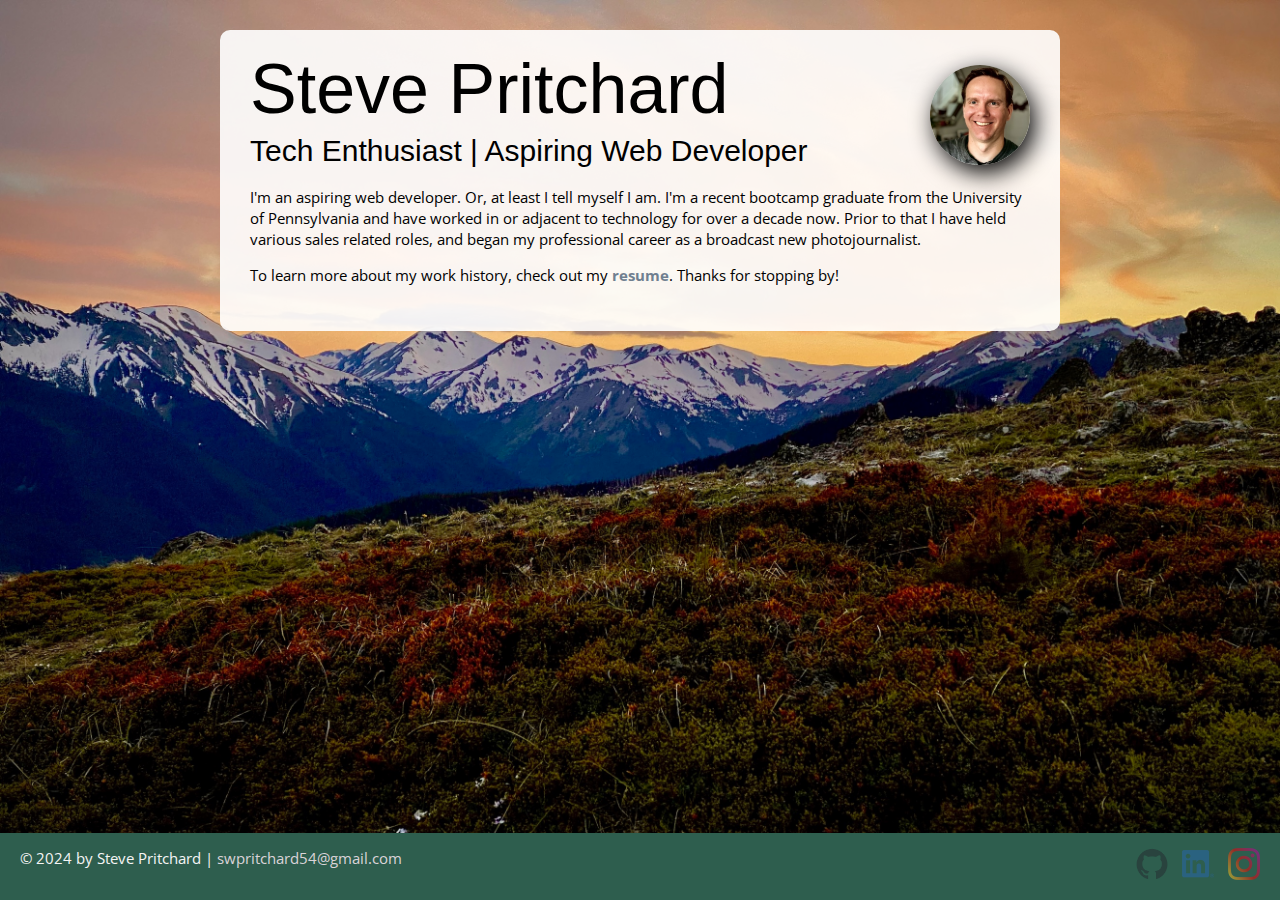
<file: index.html>
<!DOCTYPE html>
<html lang="en">
  <head>
    <meta charset="UTF-8" />
    <meta name="viewport" content="width=device-width, initial-scale=1" />
    <link rel="preconnect" href="https://fonts.googleapis.com" />
    <link rel="preconnect" href="https://fonts.gstatic.com" crossorigin />
    <link
      href="https://fonts.googleapis.com/css2?family=Caveat:wght@400..700&family=Open+Sans:ital,wght@0,300..800;1,300..800&display=swap"
      rel="stylesheet"
    />
    <link rel="stylesheet" href="css/style.css" />
    <title>Steve Pritchard | Tech Enthusiast | Aspiring Web Developer</title>
  </head>
  <body class="home">
    <!-- //  INTRO  // -->
    <div class="content-wrapper">
      <div class="content-bg">
        <header>
          <!-- Start content edits below this line. -->
          <span class="headContainer">
            <span class="profileHeader">
              <h1>Steve Pritchard</h1>
              <h2>Tech Enthusiast | Aspiring Web Developer</h2>
            </span>
            <span class="profileImg">
              <img src="images/IMG_6552.jpeg" />
            </span>
          </span>
        </header>
        
        <!-- //  ABOUT ME  // -->
        <main>
          <!-- Start content edits below this line. -->

          <!-- <section class="aboutText"> -->
          <p>
            I'm an aspiring web developer. Or, at least I tell myself I am. I'm
            a recent bootcamp graduate from the University of Pennsylvania and
            have worked in or adjacent to technology for over a decade now.
            Prior to that I have held various sales related roles, and began my
            professional career as a broadcast new photojournalist.
          </p>
          <p>
            To learn more about my work history, check out my
            <a class="body-link" href="resume.html"> resume</a>. Thanks for
            stopping by!
          </p>
          <!-- </section> -->

          <!-- End content edits here. -->
        </main>
      </div>
    </div>
    <!-- //  FOOTER INFO, SOCIAL MEDIA  // -->
    <footer class="footer">
      <!-- Start content edits below this line. -->
      <p>
        © 2024 by Steve Pritchard |
        <a href="mailto:swpritchard54@gmail.com">swpritchard54@gmail.com</a>
      </p>

      <!-- Add or remove any networks. -->
      <ul class="socials">
        <li>
          <a href="https://github.com/spritchard54" target="_blank"
            ><img src="images/github-mark.png" alt="Github"
          /></a>
        </li>
        <li>
          <a href="https://www.linkedin.com" target="_blank"
            ><img src="images/icon-logo-linkedin.png" alt="linkedin icon"
          /></a>
        </li>
        <li>
          <a href="https://www.instagram.com/steve_p.54/" target="_blank"
            ><img src="images/icon-logo-instagram.png" alt="instagram icon"
          /></a>
        </li>
      </ul>
      <!-- End content edits here. -->
    </footer>
  </body>
</html>
</file>
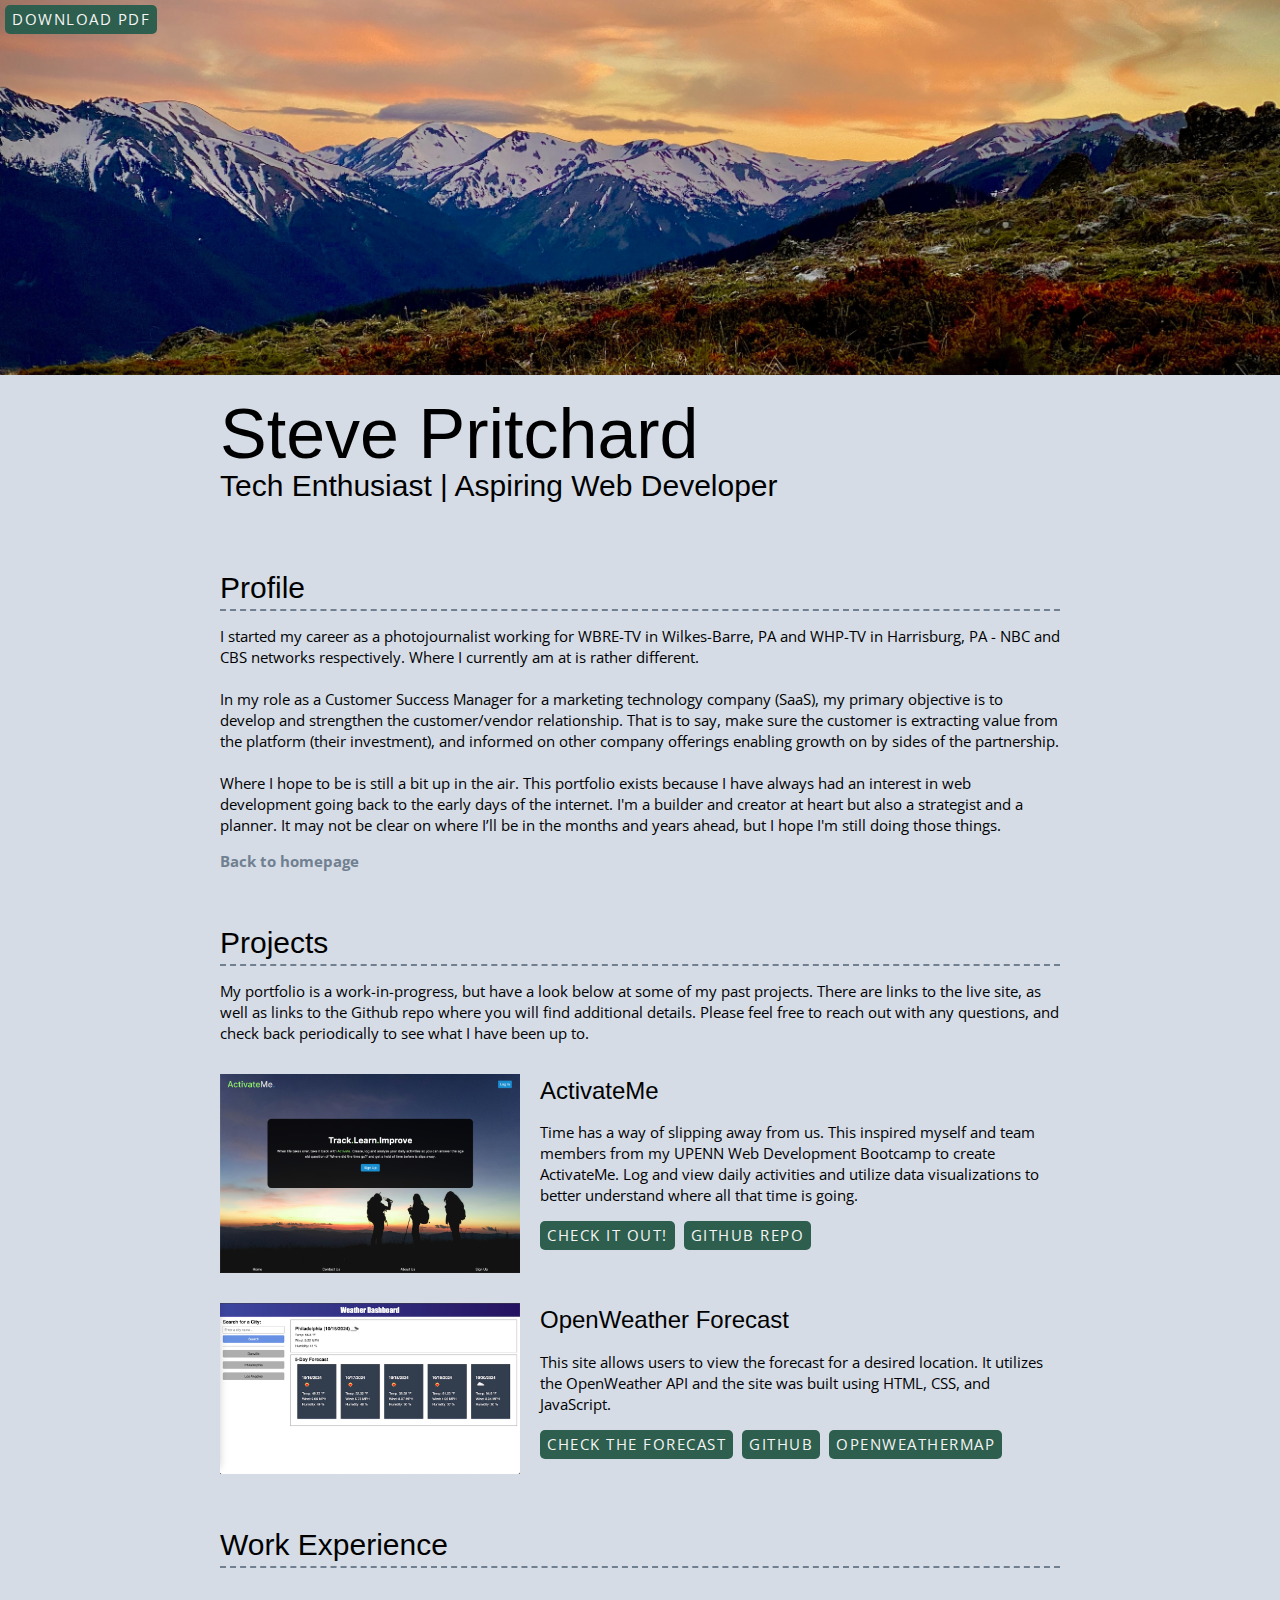
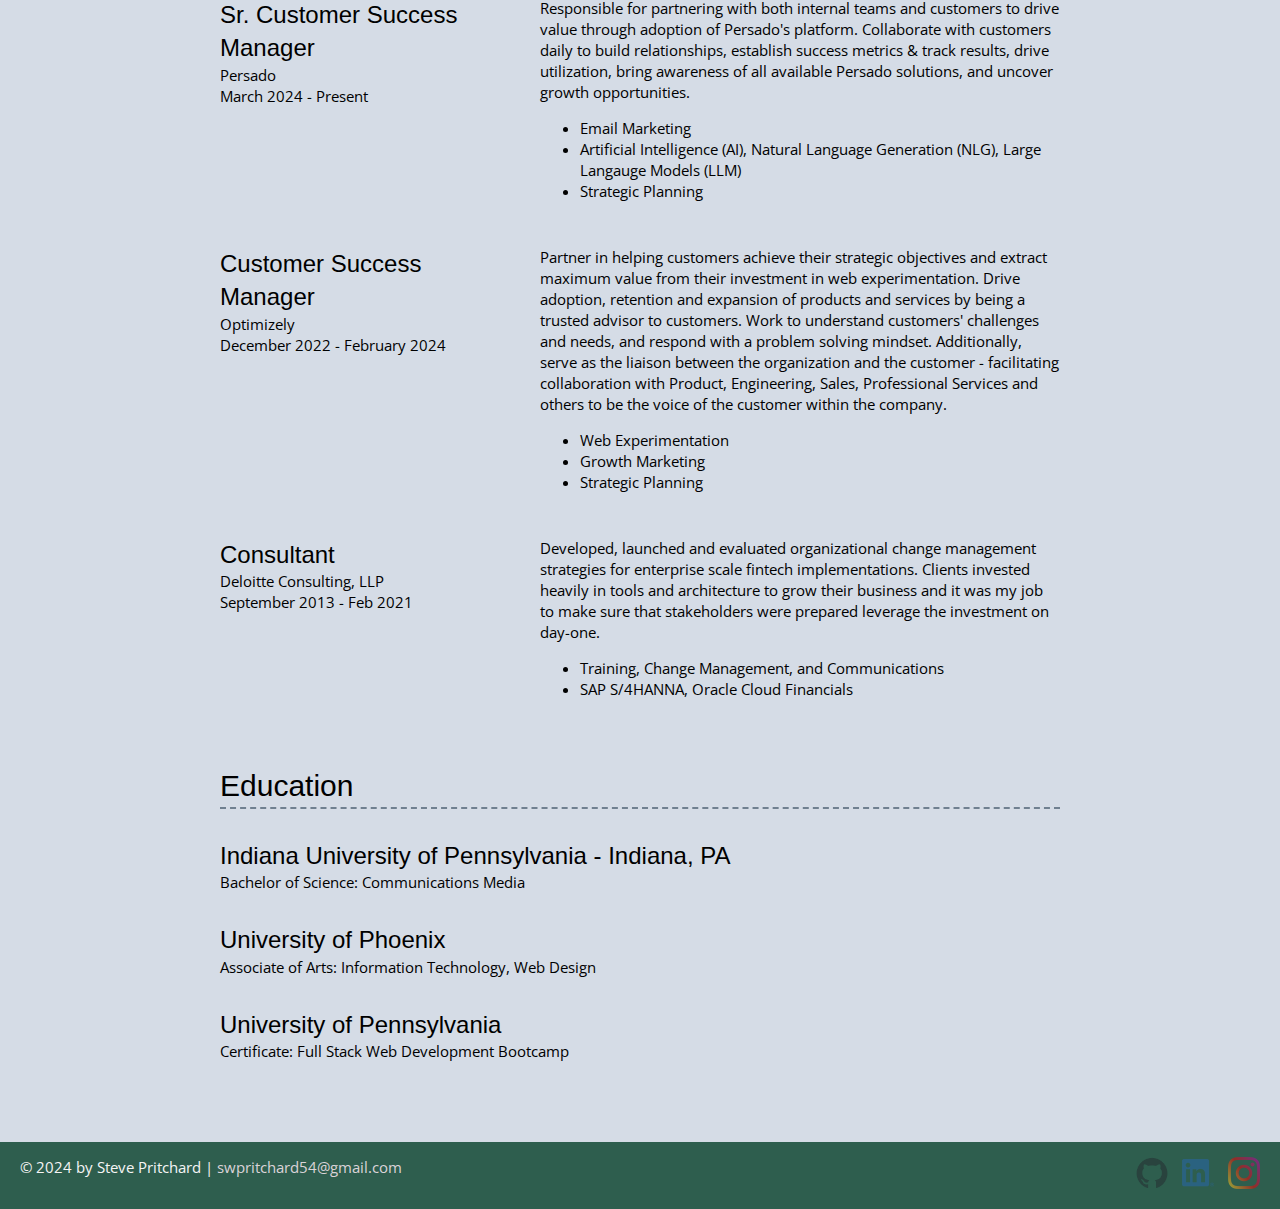
<file: resume.html>
<!DOCTYPE html>
<html lang="en">
  <head>
    <!-- Google tag (gtag.js) -->
<script async src="https://www.googletagmanager.com/gtag/js?id=G-MP8VWSEEPG"></script>
<script>
  window.dataLayer = window.dataLayer || [];
  function gtag(){dataLayer.push(arguments);}
  gtag('js', new Date());

  gtag('config', 'G-MP8VWSEEPG');
</script>
    <meta charset="UTF-8" />
    <meta name="viewport" content="width=device-width, initial-scale=1" />
    <link rel="preconnect" href="https://fonts.googleapis.com" />
    <link rel="preconnect" href="https://fonts.gstatic.com" crossorigin />
    <link
      href="https://fonts.googleapis.com/css2?family=Caveat:wght@400..700&family=Open+Sans:ital,wght@0,300..800;1,300..800&display=swap"
      rel="stylesheet"
    />
    <link rel="stylesheet" href=".//css/style.css" />
    <title>Steve Pritchard | Resume</title>
  </head>
  <body class="resume">
    <!-- //  INTRO  // -->
    <a class="btn download-link" target="_blank" href="SPritchard_Resume_20240129.pdf">Download PDF</a>
    <header>
      <!-- Start content edits below this line. -->
      <div class="content-wrapper">
        <h1>Steve Pritchard</h1>
        <h2>Tech Enthusiast | Aspiring Web Developer</h2>
      </div>
      <!-- End content edits here. -->
    </header>

    <main class="content-wrapper">
      <!-- //  PROFILE  // -->
      <section class="resume-section">
        <!-- Start content edits below this line. -->
        <h2>Profile</h2>
        <p>
          I started my career as a photojournalist working for WBRE-TV in Wilkes-Barre, PA and WHP-TV in Harrisburg, PA -  NBC and CBS networks respectively. Where I currently am at is rather different.
          <br><br>
          In my role as a Customer Success Manager for a marketing technology company (SaaS), my primary objective is to develop and strengthen the customer/vendor relationship. That is to say, make sure the customer is extracting value from the platform (their investment), and informed on other company offerings enabling growth on by sides of the partnership.
          <br><br>
          Where I hope to be is still a bit up in the air. This portfolio exists because I have always had an interest in web development going back to the early days of the internet. I&apos;m a builder and creator at heart but also a strategist and a planner. It may not be clear on where I’ll be in the months and years ahead, but I hope I&apos;m still doing those things.
        </p>
        <a class="body-link" href="index.html">Back to homepage</a>

        <!-- End content edits here. -->
      </section>

      <!-- //  PROJECTS  // -->
      <section class="resume-section">
        <!-- Start content edits below this line. -->
        <h2>Projects</h2>
        <p>
          My portfolio is a work-in-progress, but have a look below at some of my past projects. There are links to the live site, as well as links to the Github repo where you will find additional details. Please feel free to reach out with any questions, and check back periodically to see what I have been up to. 
        </p>

        <!-- To add more items, copy this whole <section></section> block-->
        <div class="project-wrapper">
          <section class="project-item">
            <img
              srcset="images/actMe_500w.png 500w, images/actMe_1000w.png 1000w"
              src="images/actMe_500w.png"
              alt="Biz cards project"
            />
            <h3>ActivateMe</h3>
            <p>
             Time has a way of slipping away from us. This inspired myself and team members from my UPENN Web Development Bootcamp to create ActivateMe. Log and view daily activities and utilize data visualizations to better understand where all that time is going.
            </p>
            <!-- link to project -->
            <a class="btn" href="https://activateme.onrender.com/" target="_blank">Check it out!</a>
            <!-- additional links, e.g. newsletter -->
            <a class="btn" href="https://github.com/spritchard54/ActivateMe" target="_blank">Github Repo</a>

          </section>

          <section class="project-item">
            <img
              srcset="images/weatherDash_500w.png 500w, images/weatherDash_1000w.png 1000w"
              src="images/weatherDash_500w.png"
              alt="Weather Forecast"
            />
            <h3>OpenWeather Forecast</h3>
            <p>
              This site allows users to view the forecast for a desired location. It utilizes the OpenWeather API and the site was built using HTML, CSS, and JavaScript. 
            </p>
            <!-- link to project -->
            <a class="btn" href="https://spritchard54.github.io/weatherDashboard/" target="_blank">Check the forecast</a>
            <!-- additional links, e.g. newsletter -->
            <a class="btn" href="https://github.com/spritchard54/weatherDashboard" target="_blank">Github</a>
            <a class="btn" href="https://openweathermap.org/" target="_blank">OpenWeatherMap</a>
          </section>
        </div>

        <!-- End content edits here. -->
      </section>

      <!-- //  WORK EXPERIENCE  // -->
      <section class="resume-section">
        <!-- Start content edits below this line.  -->
        <h2>Work Experience</h2>
        

        <!-- To add more items, copy this whole <section></section> block -->
        <section class="work-item">
          <div class="work-details">
            <h3>Sr. Customer Success Manager</h3>
            <p>Persado</p>
            <p>March 2024 - Present</p>
          </div>
          <div class="work-summary">
            <p>
              Responsible for partnering with both internal teams and customers to drive value through adoption of Persado&apos;s platform. Collaborate with customers daily to build relationships, establish success metrics & track results, drive utilization, bring awareness of all available Persado solutions, and uncover growth opportunities.
            </p>
            <ul>
              <li>Email Marketing</li>
              <li>Artificial Intelligence (AI), Natural Language Generation (NLG), Large Langauge Models (LLM)</li>
              <li>Strategic Planning</li>
            </ul>
          </div>
        </section>
        <section class="work-item">
          <div class="work-details">
            <h3>Customer Success Manager</h3>
            <p>Optimizely</p>
            <p>December 2022 - February 2024</p>
          </div>
          <div class="work-summary">
            <p>
              Partner in helping customers achieve their strategic objectives and extract maximum value from their investment in web experimentation. Drive adoption, retention and expansion of products and services by being a trusted advisor to customers. Work to understand customers' challenges and needs, and respond with a problem solving mindset. Additionally, serve as the liaison between the organization and the customer - facilitating collaboration with Product, Engineering, Sales, Professional Services and others to be the voice of the customer within the company.
            </p>
            <ul>
              <li>Web Experimentation</li>
              <li>Growth Marketing</li>
              <li>Strategic Planning</li>
            </ul>
          </div>
        </section>
        <section class="work-item">
          <div class="work-details">
            <h3>Consultant</h3>
            <p>Deloitte Consulting, LLP</p>
            <p>September 2013 - Feb 2021</p>
          </div>
          <div class="work-summary">
            <p>
              Developed, launched and evaluated organizational change management strategies for enterprise scale fintech implementations. Clients invested heavily in tools and architecture to grow their business and it was my job to make sure that stakeholders were prepared leverage the investment on day-one.
              <ul>
                <li>Training, Change Management, and Communications</li>
                <li>SAP S/4HANNA, Oracle Cloud Financials</li>
              </ul>
            </p>
          </div>
        </section>

        <!-- End content edits here. -->
      </section>

      <!-- //  EDUCATION & CERTIFICATIONS  // -->
      <section class="resume-section">
        <!-- Start content edits below this line.  -->
        <h2>Education</h2>

        <!-- To add more items, copy this whole <section></section> block -->
        <section class="education-item">
          <h3>Indiana University of Pennsylvania - Indiana, PA</h3>
          <p>Bachelor of Science: Communications Media</p>
        </section>
        <section class="education-item">
          <h3>University of Phoenix</h3>
          <p>Associate of Arts: Information Technology, Web Design</p>
        </section>
        <section class="education-item">
          <h3>University of Pennsylvania</h3>
          <p>Certificate: Full Stack Web Development Bootcamp</p>
        </section>

        <!-- End content edits here. -->
      </section>
    </main>

    <!-- //  FOOTER INFO, SOCIAL MEDIA  // -->
    <footer>
      <!-- Start content edits below this line. -->
      <p>
        © 2024 by Steve Pritchard |
        <a href="mailto:swpritchard54@gmail.com">swpritchard54@gmail.com</a>
      </p>

      <!-- Add or remove any networks. -->
      <ul class="socials">
        <li>
          <a href="https://github.com/spritchard54" target="_blank"
            ><img src="images/github-mark.png" alt="Github"
          /></a>
        </li>
        <li>
          <a href="https://www.linkedin.com" target="_blank"
            ><img src="images/icon-logo-linkedin.png" alt="linkedin icon"
          /></a>
        </li>
        <li>
          <a href="https://www.instagram.com/steve_p.54/" target="_blank"
            ><img src="images/icon-logo-instagram.png" alt="instagram icon"
          /></a>
        </li>
      </ul>

      <!-- End content edits here. -->
    </footer>
  </body>
</html>
</file>
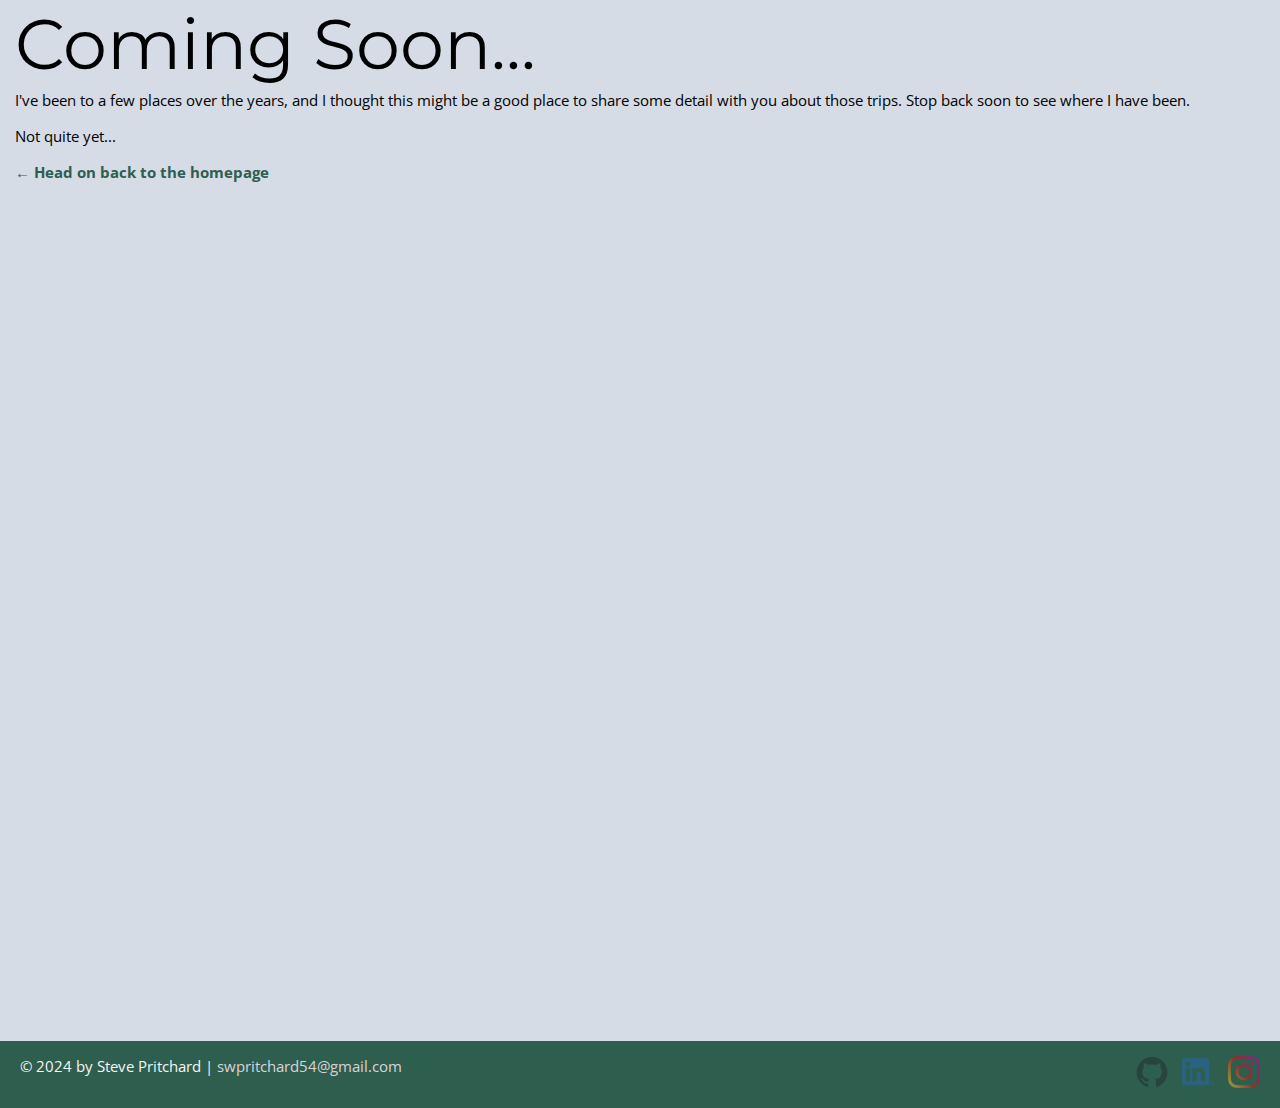
<file: trips.html>
<!DOCTYPE html>
<html lang="en">
  <head>
    <!-- Google tag (gtag.js) -->
    <script
      async
      src="https://www.googletagmanager.com/gtag/js?id=G-MP8VWSEEPG"
    ></script>
    <script>
      window.dataLayer = window.dataLayer || [];
      function gtag() {
        dataLayer.push(arguments);
      }
      gtag("js", new Date());

      gtag("config", "G-MP8VWSEEPG");
    </script>
    <meta charset="UTF-8" />
    <meta name="viewport" content="width=device-width, initial-scale=1" />
    <link rel="preconnect" href="https://fonts.googleapis.com" />
    <link rel="preconnect" href="https://fonts.gstatic.com" crossorigin />
    <link
      href="https://fonts.googleapis.com/css2?family=Caveat:wght@400..700&family=Montserrat:ital,wght@0,100..900;1,100..900&family=Open+Sans:ital,wght@0,300..800;1,300..800&display=swap"
      rel="stylesheet"
    />
    <link rel="stylesheet" href=".//css/style.css" />
    <title>Steve Pritchard | Resume</title>
  </head>
  <body class="photos">
    <main class="photos-wrapper">
      <!-- Header -->
      <div class="header">
        <h1>Coming Soon...</h1>
        <p>
          I've been to a few places over the years, and I thought this might be
          a good place to share some detail with you about those trips. Stop
          back soon to see where I have been.
        </p>
      </div>
      <section class="trip-holder">
        <p>Not quite yet...</p>
        <a href="index.html">&larr; Head on back to the homepage</a>
      </section>
    </main>
    <footer>
      <!-- Start content edits below this line. -->
      <p>
        © 2024 by Steve Pritchard |
        <a href="mailto:swpritchard54@gmail.com">swpritchard54@gmail.com</a>
      </p>

      <!-- Add or remove any networks. -->
      <ul class="socials">
        <li>
          <a href="https://github.com/spritchard54" target="_blank"
            ><img src="images/github-mark.png" alt="Github"
          /></a>
        </li>
        <li>
          <a href="https://www.linkedin.com" target="_blank"
            ><img src="images/icon-logo-linkedin.png" alt="linkedin icon"
          /></a>
        </li>
        <li>
          <a href="https://www.instagram.com/steve_p.54/" target="_blank"
            ><img src="images/icon-logo-instagram.png" alt="instagram icon"
          /></a>
        </li>
      </ul>

      <!-- End content edits here. -->
    </footer>
  </body>
</html>
</file>
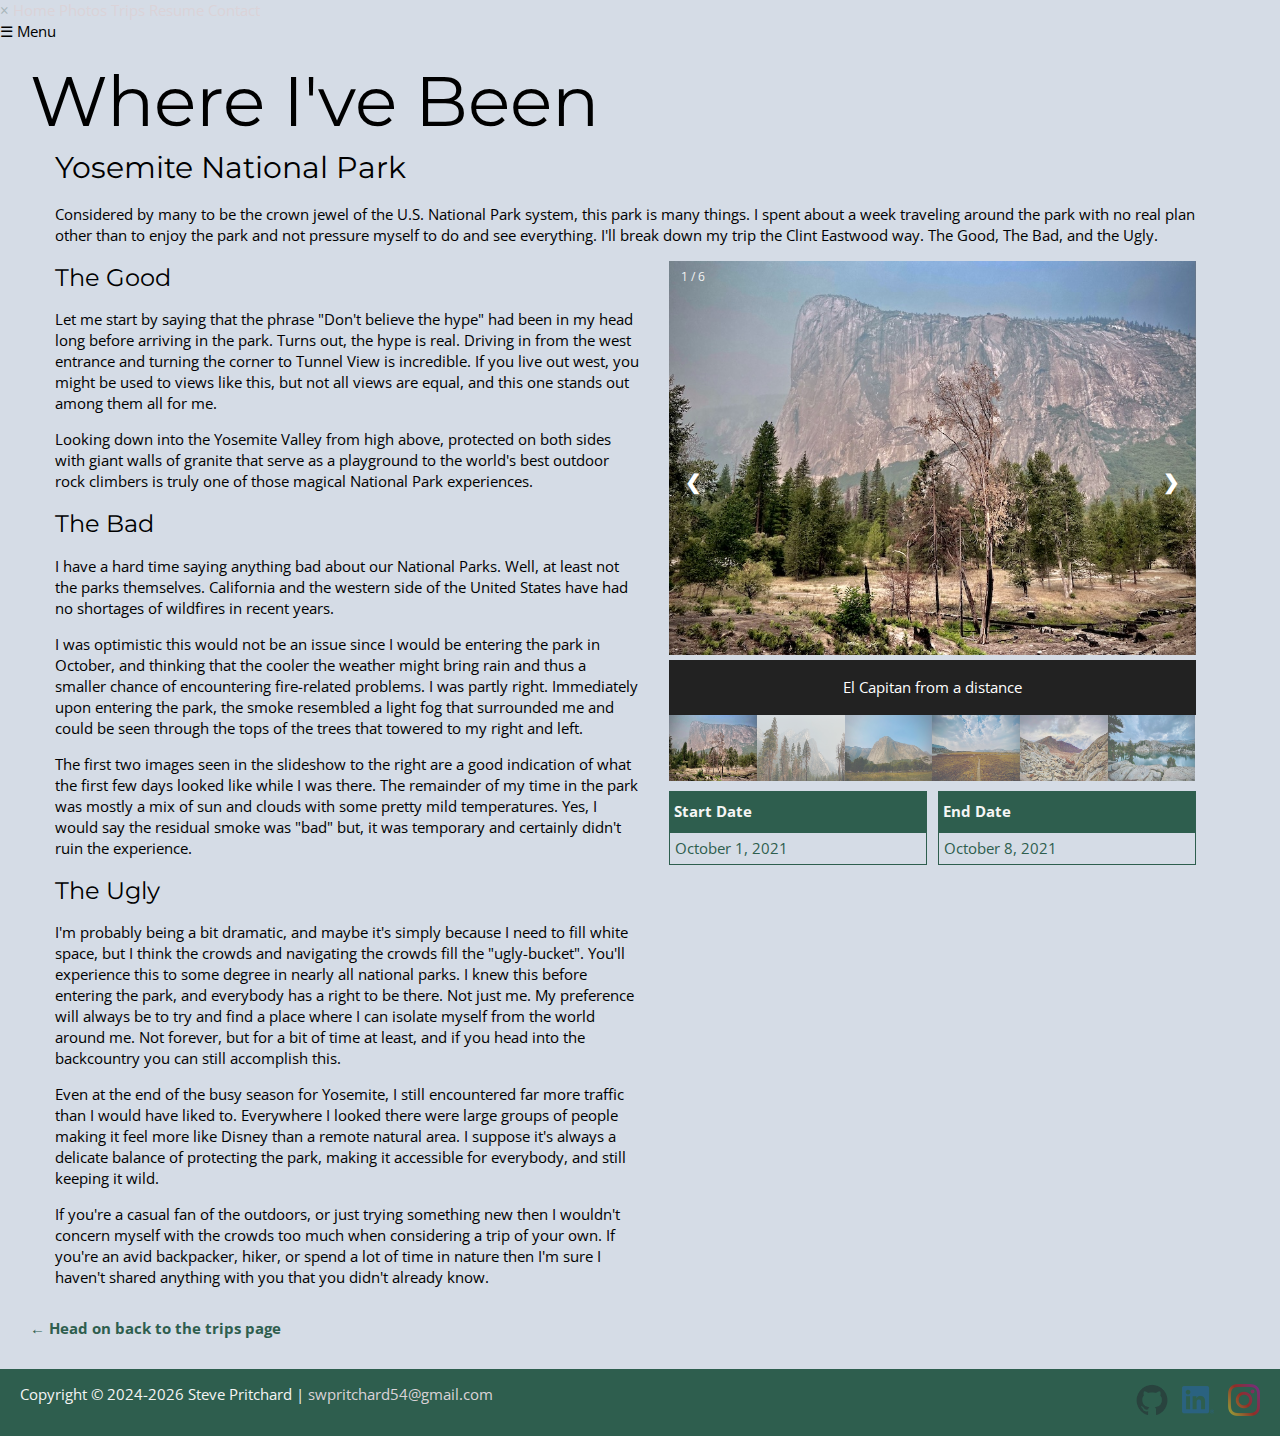
<file: yose.html>
<!DOCTYPE html>
<html lang="en">
  <head>
    <!-- Google tag (gtag.js) -->
    <script
      async
      src="https://www.googletagmanager.com/gtag/js?id=G-MP8VWSEEPG"
    ></script>
    <script>
      window.dataLayer = window.dataLayer || [];
      function gtag() {
        dataLayer.push(arguments);
      }
      gtag("js", new Date());

      gtag("config", "G-MP8VWSEEPG");
    </script>
    <!-- <script
      src="https://kit.fontawesome.com/b26623559b.js"
      crossorigin="anonymous"
    ></script> -->
    <meta charset="UTF-8" />
    <meta name="viewport" content="width=device-width, initial-scale=1" />
    <meta
      name="keywords"
      content="HTML, CSS, JavaScript, Web Developer, National Parks, Photography"
    />
    <meta
      name="description"
      content="This site is most things Steve Pritchard including recent web development work, photographs of National Parks, and more. "
    />
    <meta name="author" content="Steve Pritchard" />
    <link rel="preconnect" href="https://fonts.googleapis.com" />
    <link rel="preconnect" href="https://fonts.gstatic.com" crossorigin />
    <link
      href="https://fonts.googleapis.com/css2?family=Caveat:wght@400..700&family=Montserrat:ital,wght@0,100..900;1,100..900&family=Open+Sans:ital,wght@0,300..800;1,300..800&display=swap"
      rel="stylesheet"
    />
    <link rel="stylesheet" href="css/style.css" />
    <title>Steve Pritchard | Yosemite National Park</title>
    <link rel="icon" type="image/x-icon" href="images/favicon.ico" />
  </head>
  <body>
    <!-- NAVIGATION -->
    <div id="mySidenav" class="sidenav">
      <a href="javascript:void(0)" class="closebtn" onclick="closeNav()"
        >&times;</a
      >
      <a href="index.html">Home</a>
      <a href="photos.html">Photos</a>
      <a href="trips.html">Trips</a>
      <a href="resume.html">Resume</a>
      <a href="contact.html">Contact</a>
    </div>
    <span class="nav" onclick="openNav()"
      >&#9776; Menu</span
    >
    
    <div class="trips-wrapper">
      
      <header>
        <h1 class="trips">Where I've Been</h1>
      </header>

      

      

      <main class="trips-main">
        <section class="trips-overview">
          <h2 class="trips">Yosemite National Park</h2>
          <p>
            Considered by many to be the crown jewel of the U.S. National Park
            system, this park is many things. I spent about a week traveling
            around the park with no real plan other than to enjoy the park and
            not pressure myself to do and see everything. I'll break down my
            trip the Clint Eastwood way. The Good, The Bad, and the Ugly.
          </p>
        </section>

        <div class="trips-row">
          <div class="trips-col">
            <section>
              <h3>The Good</h3>
              <p>
                Let me start by saying that the phrase "Don't believe the hype"
                had been in my head long before arriving in the park. Turns out,
                the hype is real. Driving in from the west entrance and turning
                the corner to Tunnel View is incredible. If you live out west,
                you might be used to views like this, but not all views are
                equal, and this one stands out among them all for me.
              </p>
              <p>
                Looking down into the Yosemite Valley from high above, protected
                on both sides with giant walls of granite that serve as a
                playground to the world's best outdoor rock climbers is truly
                one of those magical National Park experiences.
              </p>
              <h3>The Bad</h3>
              <p>
                I have a hard time saying anything bad about our National Parks.
                Well, at least not the parks themselves. California and the
                western side of the United States have had no shortages of
                wildfires in recent years.
              </p>
              <p>
                I was optimistic this would not be an issue since I would be
                entering the park in October, and thinking that the cooler the
                weather might bring rain and thus a smaller chance of
                encountering fire-related problems. I was partly right.
                Immediately upon entering the park, the smoke resembled a light
                fog that surrounded me and could be seen through the tops of the
                trees that towered to my right and left.
              </p>
              <p>
                The first two images seen in the slideshow to the right are a
                good indication of what the first few days looked like while I
                was there. The remainder of my time in the park was mostly a mix
                of sun and clouds with some pretty mild temperatures. Yes, I
                would say the residual smoke was "bad" but, it was temporary and
                certainly didn't ruin the experience.
              </p>
              <h3>The Ugly</h3>
              <p>
                I'm probably being a bit dramatic, and maybe it's simply because
                I need to fill white space, but I think the crowds and
                navigating the crowds fill the "ugly-bucket". You'll experience
                this to some degree in nearly all national parks. I knew this
                before entering the park, and everybody has a right to be there.
                Not just me. My preference will always be to try and find a
                place where I can isolate myself from the world around me. Not
                forever, but for a bit of time at least, and if you head into
                the backcountry you can still accomplish this.
              </p>
              <p>
                Even at the end of the busy season for Yosemite, I still
                encountered far more traffic than I would have liked to.
                Everywhere I looked there were large groups of people making it
                feel more like Disney than a remote natural area. I suppose it's
                always a delicate balance of protecting the park, making it
                accessible for everybody, and still keeping it wild.
              </p>
              <p>
                If you're a casual fan of the outdoors, or just trying something
                new then I wouldn't concern myself with the crowds too much when
                considering a trip of your own. If you're an avid backpacker,
                hiker, or spend a lot of time in nature then I'm sure I haven't
                shared anything with you that you didn't already know.
              </p>
            </section>
          </div>
          <div class="trips-col">
            <div class="container">
              <!-- Full-width images with number text -->
              <div class="mySlides">
                <div class="numbertext">1 / 6</div>
                <img
                  srcset="
                    images/tripsImages/339px/IMG_6147-339w.jpeg    339w,
                    images/tripsImages/815px/IMG_6147-815w.jpeg    815w,
                    images/tripsImages/1090px/IMG_6147-1090w.jpeg 1090w,
                    images/tripsImages/1300px/IMG_6147-1300w.jpeg 1300w,
                    images/tripsImages/1590px/IMG_6147-1590w.jpeg 1590w,
                    images/tripsImages/1830px/IMG_6147-1830w.jpeg 1830w,
                    images/tripsImages/2048px/IMG_6147-2048w.jpeg 2048w
                  "
                  sizes="(min-width: 620px) calc(45vw - 49px), calc(100vw - 50px)"
                  src="images/tripsImages/2048px/IMG_6147-2048w.jpeg"
                  style="width: 100%"
                />
              </div>

              <div class="mySlides">
                <div class="numbertext">2 / 6</div>
                <img
                  srcset="
                    images/tripsImages/339px/IMG_6149-339w.jpeg    339w,
                    images/tripsImages/815px/IMG_6149-815w.jpeg    815w,
                    images/tripsImages/1090px/IMG_6149-1090w.jpeg 1090w,
                    images/tripsImages/1300px/IMG_6149-1300w.jpeg 1300w,
                    images/tripsImages/1590px/IMG_6149-1590w.jpeg 1590w,
                    images/tripsImages/1830px/IMG_6149-1830w.jpeg 1830w,
                    images/tripsImages/2048px/IMG_6149-2048w.jpeg 2048w
                  "
                  sizes="(min-width: 620px) calc(45vw - 49px), calc(100vw - 50px)"
                  src="images/tripsImages/2048px/IMG_6149-2048w.jpeg"
                  style="width: 100%"
                />
              </div>

              <div class="mySlides">
                <div class="numbertext">3 / 6</div>
                <img
                  srcset="
                    images/tripsImages/339px/IMG_6154-339w.jpeg    339w,
                    images/tripsImages/815px/IMG_6154-815w.jpeg    815w,
                    images/tripsImages/1090px/IMG_6154-1090w.jpeg 1090w,
                    images/tripsImages/1300px/IMG_6154-1300w.jpeg 1300w,
                    images/tripsImages/1590px/IMG_6154-1590w.jpeg 1590w,
                    images/tripsImages/1830px/IMG_6154-1830w.jpeg 1830w,
                    images/tripsImages/2048px/IMG_6154-2048w.jpeg 2048w
                  "
                  sizes="(min-width: 620px) calc(45vw - 49px), calc(100vw - 50px)"
                  src="images/tripsImages/2048px/IMG_6154-2048w.jpeg"
                  style="width: 100%"
                />
              </div>

              <div class="mySlides">
                <div class="numbertext">4 / 6</div>
                <img
                  srcset="
                    images/tripsImages/339px/IMG_6196-339w.jpeg    339w,
                    images/tripsImages/815px/IMG_6196-815w.jpeg    815w,
                    images/tripsImages/1090px/IMG_6196-1090w.jpeg 1090w,
                    images/tripsImages/1300px/IMG_6196-1300w.jpeg 1300w,
                    images/tripsImages/1590px/IMG_6196-1590w.jpeg 1590w,
                    images/tripsImages/1830px/IMG_6196-1830w.jpeg 1830w,
                    images/tripsImages/2048px/IMG_6196-2048w.jpeg 2048w
                  "
                  sizes="(min-width: 620px) calc(45vw - 49px), calc(100vw - 50px)"
                  src="images/tripsImages/2048px/IMG_6196-2048.jpeg"
                  style="width: 100%"
                />
              </div>

              <div class="mySlides">
                <div class="numbertext">5 / 6</div>
                <img
                  srcset="
                    images/tripsImages/339px/IMG_6240-339w.jpeg    339w,
                    images/tripsImages/815px/IMG_6240-815w.jpeg    815w,
                    images/tripsImages/1090px/IMG_6240-1090w.jpeg 1090w,
                    images/tripsImages/1300px/IMG_6240-1300w.jpeg 1300w,
                    images/tripsImages/1590px/IMG_6240-1590w.jpeg 1590w,
                    images/tripsImages/1830px/IMG_6240-1830w.jpeg 1830w,
                    images/tripsImages/2048px/IMG_6240-2048w.jpeg 2048w
                  "
                  sizes="(min-width: 620px) calc(45vw - 49px), calc(100vw - 50px)"
                  src="images//tripsImages/2048px/IMG_6240-2048w.jpeg"
                  style="width: 100%"
                />
              </div>

              <div class="mySlides">
                <div class="numbertext">6 / 6</div>
                <img
                  srcset="
                    images/tripsImages/339px/IMG_6228-339w.jpeg    339w,
                    images/tripsImages/815px/IMG_6228-815w.jpeg    815w,
                    images/tripsImages/1090px/IMG_6228-1090w.jpeg 1090w,
                    images/tripsImages/1300px/IMG_6228-1300w.jpeg 1300w,
                    images/tripsImages/1590px/IMG_6228-1590w.jpeg 1590w,
                    images/tripsImages/1830px/IMG_6228-1830w.jpeg 1830w,
                    images/tripsImages/2048px/IMG_6228-2048w.jpeg 2048w
                  "
                  sizes="calc(45vw - 49px)"
                  src="images/tripsImages/2048px/IMG_6228-2048w.jpeg"
                  style="width: 100%"
                />
              </div>

              <!-- Next and previous buttons -->
              <a class="prev" onclick="plusSlides(-1)">&#10094;</a>
              <a class="next" onclick="plusSlides(1)">&#10095;</a>

              <!-- Image text -->
              <div class="caption-container">
                <p id="caption"></p>
              </div>

              <!-- Thumbnail images -->
              <div class="gallery-row">
                <div class="gallery-column">
                  <img
                    class="demo cursor"
                    src="./images/tripsImages/339px/IMG_6147-339w.jpeg"
                    style="width: 100%"
                    onclick="currentSlide(1)"
                    alt="El Capitan from a distance"
                  />
                </div>
                <div class="gallery-column">
                  <img
                    class="demo cursor"
                    src="images/tripsImages/339px/IMG_6149-339w.jpeg"
                    style="width: 100%"
                    onclick="currentSlide(2)"
                    alt="Mountain peaks shrouded in wildfire smoke."
                  />
                </div>
                <div class="gallery-column">
                  <img
                    class="demo cursor"
                    src="images/tripsImages/339px/IMG_6154-339w.jpeg"
                    style="width: 100%"
                    onclick="currentSlide(3)"
                    alt="El Cap from the meadows."
                  />
                </div>
                <div class="gallery-column">
                  <img
                    class="demo cursor"
                    src="images/tripsImages/339px/IMG_6196-339w.jpeg"
                    style="width: 100%"
                    onclick="currentSlide(4)"
                    alt="Open flats on the John Muir Trail"
                  />
                </div>
                <div class="gallery-column">
                  <img
                    class="demo cursor"
                    src="images//tripsImages/339px/IMG_6240-339w.jpeg"
                    style="width: 100%"
                    onclick="currentSlide(5)"
                    alt="Yosemite looking like Mordor."
                  />
                </div>
                <div class="gallery-column">
                  <img
                    class="demo cursor"
                    src="images/tripsImages/339px/IMG_6228-339w.jpeg"
                    style="width: 100%"
                    onclick="currentSlide(6)"
                    alt="Wildfire smoke blankets Yosemite."
                  />
                </div>
              </div>
              <section class="trip-details">
              <div class="trip-date">
                <p>Start Date</p>
              </div>
              <div class="trip-date">
                <p>End Date</p>
              </div>
              <div class="trip-data">
                <p>October 1, 2021</p>
              </div>
              <div class="trip-data">
                <p>October 8, 2021</p>
              </div>
            </section>
            </div>
          </div>
        </div>
        </main>
        <section class="tripsNav">
          <a class="photosLink" href="trips.html">
            &larr; Head on back to the trips page
          </a>
        </section>
      </main>
    </div>
    <footer>
      <!-- Start content edits below this line. -->
      <p>
       Copyright &copy; 2024-<script>document.write(new Date().getFullYear())</script> Steve Pritchard |
        <a href="mailto:swpritchard54@gmail.com">swpritchard54@gmail.com</a>
      </p>

      <!-- Add or remove any networks. -->
      <ul class="socials">
        <li>
          <a href="https://github.com/spritchard54" target="_blank"
            ><img src="images/github-mark.png" alt="Github"
          /></a>
        </li>
        <li>
          <a href="https://www.linkedin.com" target="_blank"
            ><img src="images/icon-logo-linkedin.png" alt="linkedin icon"
          /></a>
        </li>
        <li>
          <a href="https://www.instagram.com/steve_p.54/" target="_blank"
            ><img src="images/icon-logo-instagram.png" alt="instagram icon"
          /></a>
        </li>
      </ul>

      <!-- End content edits here. -->
    </footer>
    <script src="scripts/gallery.js"></script>
  <script>
      function openNav() {
        document.getElementById("mySidenav").style.width = "250px";
      }

      function closeNav() {
        document.getElementById("mySidenav").style.width = "0";
      }
    </script>

  
  </body>
</html>
</file>
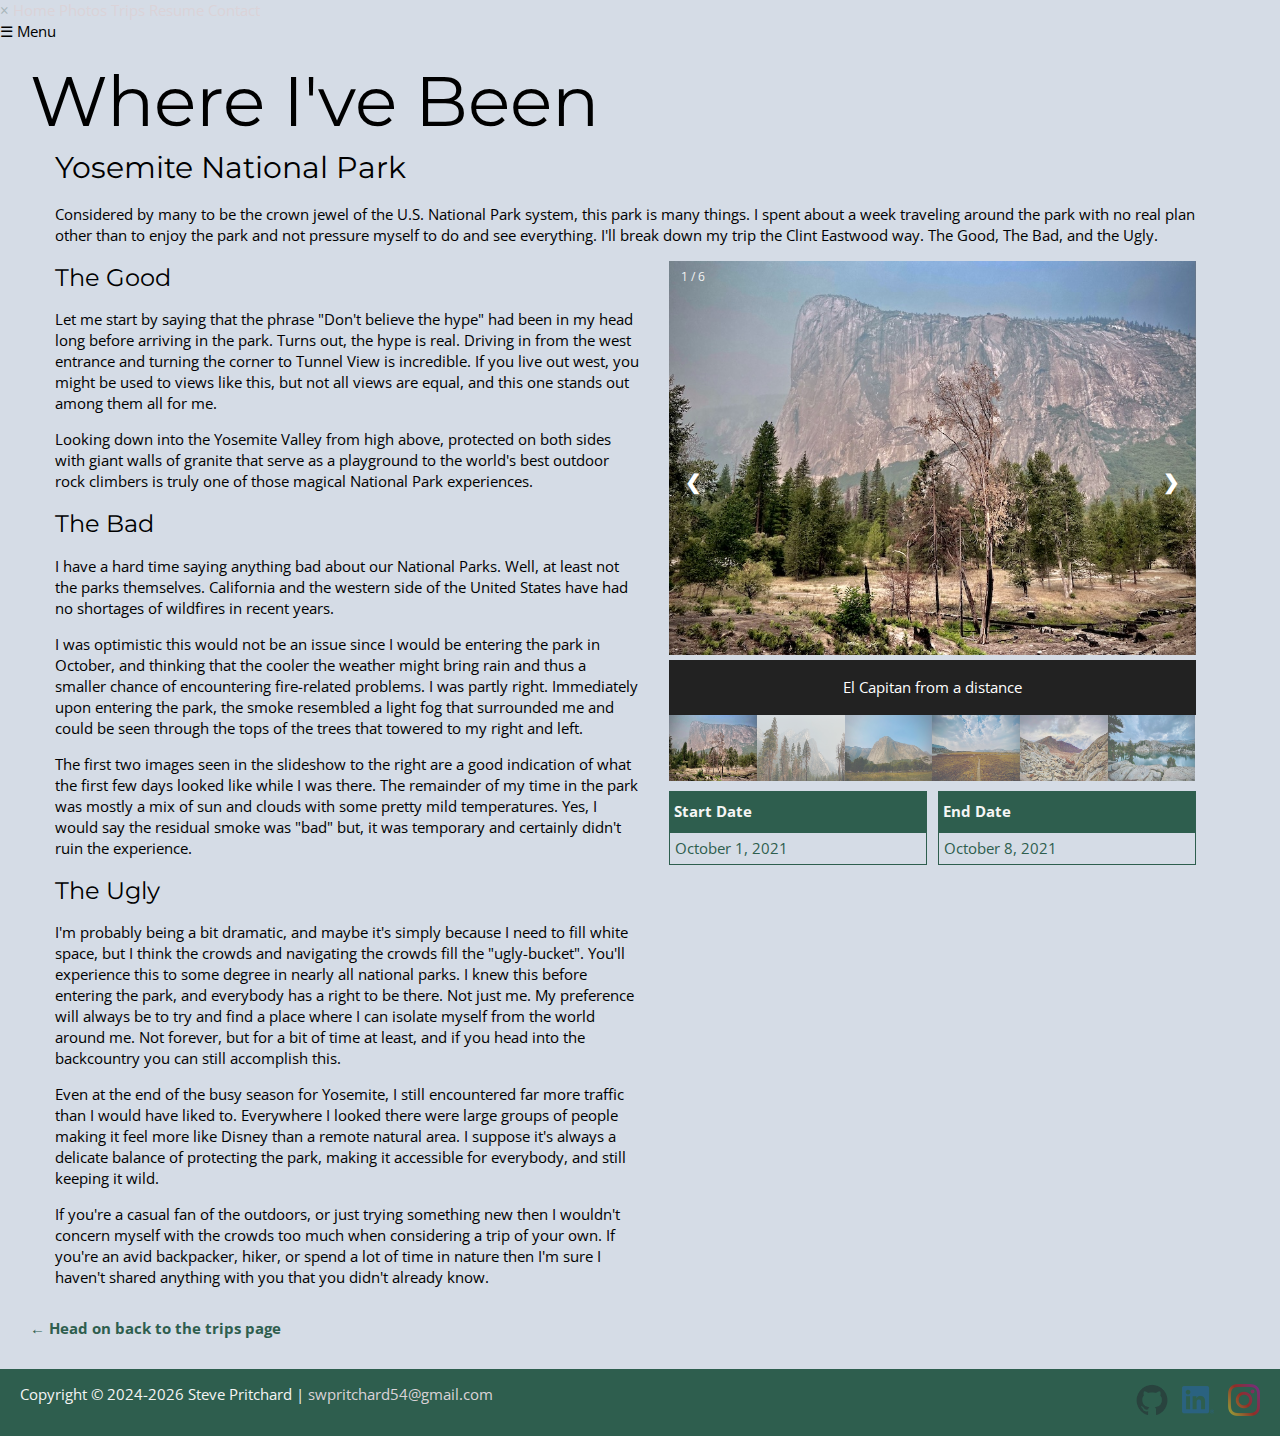
<file: pages/yose.html>
<!DOCTYPE html>
<html lang="en">
  <head>
    <!-- Google tag (gtag.js) -->
    <script
      async
      src="https://www.googletagmanager.com/gtag/js?id=G-MP8VWSEEPG"
    ></script>
    <script>
      window.dataLayer = window.dataLayer || [];
      function gtag() {
        dataLayer.push(arguments);
      }
      gtag("js", new Date());

      gtag("config", "G-MP8VWSEEPG");
    </script>
    <!-- <script
      src="https://kit.fontawesome.com/b26623559b.js"
      crossorigin="anonymous"
    ></script> -->
    <meta charset="UTF-8" />
    <meta name="viewport" content="width=device-width, initial-scale=1" />
    <meta
      name="keywords"
      content="HTML, CSS, JavaScript, Web Developer, National Parks, Photography"
    />
    <meta
      name="description"
      content="This site is most things Steve Pritchard including recent web development work, photographs of National Parks, and more. "
    />
    <meta name="author" content="Steve Pritchard" />
    <link rel="preconnect" href="https://fonts.googleapis.com" />
    <link rel="preconnect" href="https://fonts.gstatic.com" crossorigin />
    <link
      href="https://fonts.googleapis.com/css2?family=Caveat:wght@400..700&family=Montserrat:ital,wght@0,100..900;1,100..900&family=Open+Sans:ital,wght@0,300..800;1,300..800&display=swap"
      rel="stylesheet"
    />
    <link rel="stylesheet" href="../css/style.css" />
    <title>Steve Pritchard | Yosemite National Park</title>
    <link rel="icon" type="image/x-icon" href="../images/favicon.ico" />
  </head>
  <body>
    <!-- NAVIGATION -->
    <div id="mySidenav" class="sidenav">
      <a href="javascript:void(0)" class="closebtn" onclick="closeNav()"
        >&times;</a
      >
      <a href="../index.html">Home</a>
      <a href="/pages/photos.html">Photos</a>
      <a href="/pages/trips.html">Trips</a>
      <a href="/pages/resume.html">Resume</a>
      <a href="/pages/contact.html">Contact</a>

    </div>
    <span class="nav" onclick="openNav()"
      >&#9776; Menu</span
    >
    
    <div class="trips-wrapper">
      
      <header>
        <h1 class="trips">Where I've Been</h1>
      </header>

      

      

      <main class="trips-main">
        <section class="trips-overview">
          <h2 class="trips">Yosemite National Park</h2>
          <p>
            Considered by many to be the crown jewel of the U.S. National Park
            system, this park is many things. I spent about a week traveling
            around the park with no real plan other than to enjoy the park and
            not pressure myself to do and see everything. I'll break down my
            trip the Clint Eastwood way. The Good, The Bad, and the Ugly.
          </p>
        </section>

        <div class="trips-row">
          <div class="trips-col">
            <section>
              <h3>The Good</h3>
              <p>
                Let me start by saying that the phrase "Don't believe the hype"
                had been in my head long before arriving in the park. Turns out,
                the hype is real. Driving in from the west entrance and turning
                the corner to Tunnel View is incredible. If you live out west,
                you might be used to views like this, but not all views are
                equal, and this one stands out among them all for me.
              </p>
              <p>
                Looking down into the Yosemite Valley from high above, protected
                on both sides with giant walls of granite that serve as a
                playground to the world's best outdoor rock climbers is truly
                one of those magical National Park experiences.
              </p>
              <h3>The Bad</h3>
              <p>
                I have a hard time saying anything bad about our National Parks.
                Well, at least not the parks themselves. California and the
                western side of the United States have had no shortages of
                wildfires in recent years.
              </p>
              <p>
                I was optimistic this would not be an issue since I would be
                entering the park in October, and thinking that the cooler the
                weather might bring rain and thus a smaller chance of
                encountering fire-related problems. I was partly right.
                Immediately upon entering the park, the smoke resembled a light
                fog that surrounded me and could be seen through the tops of the
                trees that towered to my right and left.
              </p>
              <p>
                The first two images seen in the slideshow to the right are a
                good indication of what the first few days looked like while I
                was there. The remainder of my time in the park was mostly a mix
                of sun and clouds with some pretty mild temperatures. Yes, I
                would say the residual smoke was "bad" but, it was temporary and
                certainly didn't ruin the experience.
              </p>
              <h3>The Ugly</h3>
              <p>
                I'm probably being a bit dramatic, and maybe it's simply because
                I need to fill white space, but I think the crowds and
                navigating the crowds fill the "ugly-bucket". You'll experience
                this to some degree in nearly all national parks. I knew this
                before entering the park, and everybody has a right to be there.
                Not just me. My preference will always be to try and find a
                place where I can isolate myself from the world around me. Not
                forever, but for a bit of time at least, and if you head into
                the backcountry you can still accomplish this.
              </p>
              <p>
                Even at the end of the busy season for Yosemite, I still
                encountered far more traffic than I would have liked to.
                Everywhere I looked there were large groups of people making it
                feel more like Disney than a remote natural area. I suppose it's
                always a delicate balance of protecting the park, making it
                accessible for everybody, and still keeping it wild.
              </p>
              <p>
                If you're a casual fan of the outdoors, or just trying something
                new then I wouldn't concern myself with the crowds too much when
                considering a trip of your own. If you're an avid backpacker,
                hiker, or spend a lot of time in nature then I'm sure I haven't
                shared anything with you that you didn't already know.
              </p>
            </section>
          </div>
          <div class="trips-col">
            <div class="container">
              <!-- Full-width images with number text -->
              <div class="mySlides">
                <div class="numbertext">1 / 6</div>
                <img
                  srcset="
                    ../images/tripsImages/339px/IMG_6147-339w.jpeg    339w,
                    ../images/tripsImages/815px/IMG_6147-815w.jpeg    815w,
                    ../images/tripsImages/1090px/IMG_6147-1090w.jpeg 1090w,
                    ../images/tripsImages/1300px/IMG_6147-1300w.jpeg 1300w,
                    ../images/tripsImages/1590px/IMG_6147-1590w.jpeg 1590w,
                    ../images/tripsImages/1830px/IMG_6147-1830w.jpeg 1830w,
                    ../images/tripsImages/2048px/IMG_6147-2048w.jpeg 2048w
                  "
                  sizes="(min-width: 620px) calc(45vw - 49px), calc(100vw - 50px)"
                  src="../images/tripsImages/2048px/IMG_6147-2048w.jpeg"
                  style="width: 100%"
                />
              </div>

              <div class="mySlides">
                <div class="numbertext">2 / 6</div>
                <img
                  srcset="
                    ../images/tripsImages/339px/IMG_6149-339w.jpeg    339w,
                    ../images/tripsImages/815px/IMG_6149-815w.jpeg    815w,
                    ../images/tripsImages/1090px/IMG_6149-1090w.jpeg 1090w,
                    ../images/tripsImages/1300px/IMG_6149-1300w.jpeg 1300w,
                    ../images/tripsImages/1590px/IMG_6149-1590w.jpeg 1590w,
                    ../images/tripsImages/1830px/IMG_6149-1830w.jpeg 1830w,
                    ../images/tripsImages/2048px/IMG_6149-2048w.jpeg 2048w
                  "
                  sizes="(min-width: 620px) calc(45vw - 49px), calc(100vw - 50px)"
                  src="images/tripsImages/2048px/IMG_6149-2048w.jpeg"
                  style="width: 100%"
                />
              </div>

              <div class="mySlides">
                <div class="numbertext">3 / 6</div>
                <img
                  srcset="
                    ../images/tripsImages/339px/IMG_6154-339w.jpeg    339w,
                    ../images/tripsImages/815px/IMG_6154-815w.jpeg    815w,
                    ../images/tripsImages/1090px/IMG_6154-1090w.jpeg 1090w,
                    ../images/tripsImages/1300px/IMG_6154-1300w.jpeg 1300w,
                    ../images/tripsImages/1590px/IMG_6154-1590w.jpeg 1590w,
                    ../images/tripsImages/1830px/IMG_6154-1830w.jpeg 1830w,
                    ../images/tripsImages/2048px/IMG_6154-2048w.jpeg 2048w
                  "
                  sizes="(min-width: 620px) calc(45vw - 49px), calc(100vw - 50px)"
                  src="../images/tripsImages/2048px/IMG_6154-2048w.jpeg"
                  style="width: 100%"
                />
              </div>

              <div class="mySlides">
                <div class="numbertext">4 / 6</div>
                <img
                  srcset="
                    ../images/tripsImages/339px/IMG_6196-339w.jpeg    339w,
                    ../images/tripsImages/815px/IMG_6196-815w.jpeg    815w,
                    ../images/tripsImages/1090px/IMG_6196-1090w.jpeg 1090w,
                    ../images/tripsImages/1300px/IMG_6196-1300w.jpeg 1300w,
                    ../images/tripsImages/1590px/IMG_6196-1590w.jpeg 1590w,
                    ../images/tripsImages/1830px/IMG_6196-1830w.jpeg 1830w,
                    ../images/tripsImages/2048px/IMG_6196-2048w.jpeg 2048w
                  "
                  sizes="(min-width: 620px) calc(45vw - 49px), calc(100vw - 50px)"
                  src="../images/tripsImages/2048px/IMG_6196-2048.jpeg"
                  style="width: 100%"
                />
              </div>

              <div class="mySlides">
                <div class="numbertext">5 / 6</div>
                <img
                  srcset="
                    ../images/tripsImages/339px/IMG_6240-339w.jpeg    339w,
                    ../images/tripsImages/815px/IMG_6240-815w.jpeg    815w,
                    ../images/tripsImages/1090px/IMG_6240-1090w.jpeg 1090w,
                    ../images/tripsImages/1300px/IMG_6240-1300w.jpeg 1300w,
                    ../images/tripsImages/1590px/IMG_6240-1590w.jpeg 1590w,
                    ../images/tripsImages/1830px/IMG_6240-1830w.jpeg 1830w,
                    ../images/tripsImages/2048px/IMG_6240-2048w.jpeg 2048w
                  "
                  sizes="(min-width: 620px) calc(45vw - 49px), calc(100vw - 50px)"
                  src="../images//tripsImages/2048px/IMG_6240-2048w.jpeg"
                  style="width: 100%"
                />
              </div>

              <div class="mySlides">
                <div class="numbertext">6 / 6</div>
                <img
                  srcset="
                    ../images/tripsImages/339px/IMG_6228-339w.jpeg    339w,
                    ../images/tripsImages/815px/IMG_6228-815w.jpeg    815w,
                    ../images/tripsImages/1090px/IMG_6228-1090w.jpeg 1090w,
                    ../images/tripsImages/1300px/IMG_6228-1300w.jpeg 1300w,
                    ../images/tripsImages/1590px/IMG_6228-1590w.jpeg 1590w,
                    ../images/tripsImages/1830px/IMG_6228-1830w.jpeg 1830w,
                    ../images/tripsImages/2048px/IMG_6228-2048w.jpeg 2048w
                  "
                  sizes="calc(45vw - 49px)"
                  src="../images/tripsImages/2048px/IMG_6228-2048w.jpeg"
                  style="width: 100%"
                />
              </div>

              <!-- Next and previous buttons -->
              <a class="prev" onclick="plusSlides(-1)">&#10094;</a>
              <a class="next" onclick="plusSlides(1)">&#10095;</a>

              <!-- Image text -->
              <div class="caption-container">
                <p id="caption"></p>
              </div>

              <!-- Thumbnail images -->
              <div class="gallery-row">
                <div class="gallery-column">
                  <img
                    class="demo cursor"
                    src="../images/tripsImages/339px/IMG_6147-339w.jpeg"
                    style="width: 100%"
                    onclick="currentSlide(1)"
                    alt="El Capitan from a distance"
                  />
                </div>
                <div class="gallery-column">
                  <img
                    class="demo cursor"
                    src="../images/tripsImages/339px/IMG_6149-339w.jpeg"
                    style="width: 100%"
                    onclick="currentSlide(2)"
                    alt="Mountain peaks shrouded in wildfire smoke."
                  />
                </div>
                <div class="gallery-column">
                  <img
                    class="demo cursor"
                    src="../images/tripsImages/339px/IMG_6154-339w.jpeg"
                    style="width: 100%"
                    onclick="currentSlide(3)"
                    alt="El Cap from the meadows."
                  />
                </div>
                <div class="gallery-column">
                  <img
                    class="demo cursor"
                    src="../images/tripsImages/339px/IMG_6196-339w.jpeg"
                    style="width: 100%"
                    onclick="currentSlide(4)"
                    alt="Open flats on the John Muir Trail"
                  />
                </div>
                <div class="gallery-column">
                  <img
                    class="demo cursor"
                    src="../images//tripsImages/339px/IMG_6240-339w.jpeg"
                    style="width: 100%"
                    onclick="currentSlide(5)"
                    alt="Yosemite looking like Mordor."
                  />
                </div>
                <div class="gallery-column">
                  <img
                    class="demo cursor"
                    src="../images/tripsImages/339px/IMG_6228-339w.jpeg"
                    style="width: 100%"
                    onclick="currentSlide(6)"
                    alt="Wildfire smoke blankets Yosemite."
                  />
                </div>
              </div>
              <section class="trip-details">
              <div class="trip-date">
                <p>Start Date</p>
              </div>
              <div class="trip-date">
                <p>End Date</p>
              </div>
              <div class="trip-data">
                <p>October 1, 2021</p>
              </div>
              <div class="trip-data">
                <p>October 8, 2021</p>
              </div>
            </section>
            </div>
          </div>
        </div>
        </main>
        <section class="tripsNav">
          <a class="photosLink" href="trips.html">
            &larr; Head on back to the trips page
          </a>
        </section>
      </main>
    </div>
    <footer>
      <!-- Start content edits below this line. -->
      <p>
       Copyright &copy; 2024-<script>document.write(new Date().getFullYear())</script> Steve Pritchard |
        <a href="mailto:swpritchard54@gmail.com">swpritchard54@gmail.com</a>
      </p>

      <!-- Add or remove any networks. -->
      <ul class="socials">
        <li>
          <a href="https://github.com/spritchard54" target="_blank"
            ><img src="../images/github-mark.png" alt="Github"
          /></a>
        </li>
        <li>
          <a href="https://www.linkedin.com" target="_blank"
            ><img src="../images/icon-logo-linkedin.png" alt="linkedin icon"
          /></a>
        </li>
        <li>
          <a href="https://www.instagram.com/steve_p.54/" target="_blank"
            ><img src="../images/icon-logo-instagram.png" alt="instagram icon"
          /></a>
        </li>
      </ul>

      <!-- End content edits here. -->
    </footer>
    <script src="../scripts/gallery.js"></script>
  <script>
      function openNav() {
        document.getElementById("mySidenav").style.width = "250px";
      }

      function closeNav() {
        document.getElementById("mySidenav").style.width = "0";
      }
    </script>

  
  </body>
</html>
</file>
<file: css/style.css>
/* This is a declaration block and may contain one or more rules. */
/* "body" is a selector */
/* "background: bisque" is a style rule also known as a declaration */
/* "background" is the property and "bisque" is the value within the declaration */

/* COLOR PALETTE 
Slategrey #708090
Hit Gray #a7b5b9
Stromboli #2e5e4e
Bon Jour #dbd3d8
Cascade #93a7aa
Hit Gray #a7b5b9 */

/* Global Styles */
/* 
  https://www.paulirish.com/2012/box-sizing-border-box-ftw/
*/
html {
    box-sizing: border-box;
    font-size: 62.5%;
    /* Set the default font size to 10px (16*.625=10) */
}

*,
*:before,
*:after {
    box-sizing: inherit;
}

html,
body {
    height: 100%;
}

h1,
h2,
h3 {
    font-family: "Montserrat", sans-serif;
    font-optical-sizing: auto;
    font-weight: 400;
    font-style: normal;
    margin: 0;
}

h1 {
    font-size: 7rem;
    line-height: 0.85;
}

h2 {
    font-size: 3rem;
    margin-top: 0;
}

h3 {
    font-size: 2.4rem;
    margin-top: 0;
}

body {
    background: #D5DCE6;
    margin: 0;
    font-family: "Open Sans", sans-serif;
    font-style: normal;
    font-size: 1.5rem;
    line-height: 1.4;
}

/* Links */
a {
    color: #dbd3d8;
    text-decoration: none;

}

a:hover {
    color: #a7b5b9;


}

.body-link {
    color: #708090;
    font-weight: bold;
}

.body-link:hover {
    color: #2e5e4e;
    font-weight: bold;
}

.btn {
    background: #2e5e4e;
    color: whitesmoke;
    margin-right: 5px;
    margin-bottom: 5px;
    display: inline-block;
    padding: 7px;
    border-radius: 5px;
    text-transform: uppercase;
    letter-spacing: .1em;
    line-height: 1;
}

.content-wrapper {
    margin: 0 auto;
    padding: 30px;
    /* The element will not exceed 900px, but will equal 100% of the viewport window if less than 900px. */
    max-width: 900px;
}

/* HOME */
.home {
    background: url(../images/olympic_bg.jpeg) no-repeat;
    background-size: cover;
    /* fit the image to the size (width) of the viewport */
    display: flex;
    flex-direction: column;
}

/* .home .content-wrapper is a descendent selector and applies style to the background text on the index.html file. */
.home .content-wrapper {
    flex: 1 0 auto;
}

/* The background color below as 3 RGB values and the number folling the slash is the opactiy value */
.content-bg {
    background: rgb(255 255 255 / 0.9);
    padding: 30px;
    border-radius: 10px;
}

.headContainer {
    display: flex;
    flex-wrap: wrap;
}

.profileHeader {
    flex: 75%;
}

.profileHeader h2 {
    margin-top: 10px;
}

.profileImg {
    color: red;
    margin: 0px 0px;

}

.profileImg img {
    margin-top: 5px;
    max-width: 100px;
    border-radius: 50%;
    box-shadow: 5px 8px 25px black;
}

@media screen and (max-width:430px) {
    .profileHeader h1 {
        font-size: 3.6rem;
    }

    .profileHeader h2 {
        font-size: 1.4rem;
    }

    .profileImg img {
        max-width: 55px;
        margin-top: 0;
    }
}

@media screen and (max-width:650px) {
    .home .content-wrapper {
        padding: 10px;
    }

    .content-bg {
        padding: 20px;
    }
}

.tile-container {
    display: flex;
    flex-direction: row;
    flex-wrap: wrap;
    justify-content: space-between;
}

.tile {
    background: rgb(255 255 255 / 0.9);
    display: flex;
    border-radius: 10px;
    margin-top: 25px;
    height: 100px;
    width: 30%;
    font-weight: bold;
}

.tile a {
    display: flex;
    align-items: center;
    text-align: center;
    color: #2e5e4e;
    width: 100%;
    height: 100%;
}

.tile a:hover {
    color: whitesmoke;
}

.tile p {
    width: 100%;
}

.tile:hover {
    background-color: #2e5e4e;
    opacity: 90%;
    color: whitesmoke;
}

/* RESUME */
/* .resume header only applied to the header on the resume page */
/* the ::before pseudo element creates and element that is the first child of the selected element. In this case the header. You must use the content property for this to work. */
.resume header::before {
    /* adding the center value to the end of the background property ensures the main part of the image is seen in the header */
    background: url(../images/olympic_bg.jpeg);
    background-position: 0 35%;
    background-size: cover;
    /* The content property must be used for the ::before pseudo element to work. If not text is needed, just used empty quotes. */
    content: '';
    /* Display must be set to block so the height can be set. */
    display: block;
    /* Set the default height of the content otherwise the element takes on the height of the content. Since the content is set to "" the height will be 0 unless otherwise specified. */
    height: 375px;
}

.resume-section {
    margin-bottom: 50px;

}

.resume-section h2 {
    border-bottom: 2px dashed #708090;
}

.download-link {
    position: fixed;
    top: 5px;
    left: 5px;
    font-size: 1.5rem;
}

/* Profile */

/* Projects */
.project-item {
    margin: 30px 0;
}

.project-item img {
    width: 300px;
}

@media screen and (min-width: 860px) {
    .project-item {
        display: flow-root;
    }

    .project-item img {
        float: left;
        margin-right: 20px;
    }

}

@media screen and (min-width:650px) and (max-width: 859px) {
    .project-wrapper {
        display: grid;
        grid-template-columns: repeat(2, 1fr);
        column-gap: 20px;
    }

    .project-item img {
        width: 100%;
    }
}

@media screen and (max-width:500px) {
    .project-item img {
        width: 100%;
        margin-bottom: 10px;
    }
}

@media screen and (max-width: 1200px) {
    .download-link {
        position: absolute;
    }
}

@media screen and (max-width: 500px) {
    .resume header::before {
        height: 200px;
    }

    h1 {
        font-size: 4.6rem;
    }

    h2 {
        font-size: 1.7rem;
    }

}

/* Work Experience */
.work-item {
    margin: 30px 0;
}

.work-details p {
    margin: 0;
}

@media screen and (min-width:860px) {
    .work-item {
        display: grid;
        grid-template-columns: 300px 1fr;
        column-gap: 20px;
    }

    .work-summary p:first-child {
        margin-top: 0;
    }
}

/* Education */
.education-item {
    display: flex;
    flex-direction: row;
    align-items: center;
    flex-wrap: wrap;
    margin: 30px 0;
}

.education-item p {
    margin: 0;
}

.education-item h3 {
    flex: 1 0 90%;
    margin: 0;
}

.school {
    position: relative;
}

.link {
    margin-left: 25px;
    height: 15px;
}

.link:hover {
    height: 20px;
}

@media screen and (max-width: 430px) {
    .link {
        display: none;
    }
}

/* FOOTER */
footer {
    color: whitesmoke;
    background: #2e5e4e;
}

.socials {
    list-style-type: none;
    padding: 0;

}

.socials li {
    display: inline-block;
    margin-left: 10px;
}

.socials img {
    width: 32px;
    opacity: 0.5;
}

.socials img:hover {
    opacity: 1;
}

@media screen and (min-width: 860px) {
    footer {
        display: flex;
        justify-content: space-between;
        padding: 0 20px;
    }
}

@media screen and (max-width:859px) {
    footer {
        text-align: center;
        padding: 10px;
    }

}

/* responsive image grid */

.photos-wrapper {
    margin: 0 auto;
    padding: 15px;
    /* The element will not exceed 900px, but will equal 100% of the viewport window if less than 900px. */
    max-width: 1300px;
}

.header {
    /* text-align: center; */
    padding: 0px;
}

.row {
    display: -ms-flexbox;
    /* IE10 */
    display: flex;
    -ms-flex-wrap: wrap;
    /* IE10 */
    flex-wrap: wrap;
    padding: 0 4px;
}

/* Create four equal columns that sits next to each other */
.column {
    -ms-flex: 25%;
    /* IE10 */
    flex: 25%;
    max-width: 25%;
    padding: 0 4px;
}

/* .column img {
    margin-top: 8px;
    vertical-align: middle;
    width: 100%;
    animation-name: scale-in;
    animation-duration: .4s;
}

@keyframes scale-in {
    0% {
        img: 0%;
    }

    100% {
        img: 100%;
    }
} */

/* Responsive layout - makes a two column-layout instead of four columns */
@media screen and (max-width: 800px) {
    .column {
        -ms-flex: 50%;
        flex: 50%;
        max-width: 50%;
    }
}

/* Responsive layout - makes the two columns stack on top of each other instead of next to each other */
@media screen and (max-width: 600px) {
    .column {
        -ms-flex: 100%;
        flex: 100%;
        max-width: 100%;
    }
}

.photosLink {
    color: #2e5e4e;
    font-weight: bold;
}


/* TRIPS */

@media screen and (max-width:500px) {
    h1.trips {
        font-size: 4.5rem;
        margin: 15px 20px 0px 20px;
    }
}

h2.trips {
    font-size: 3rem;
}

.trips-wrapper {
    margin: 0 auto;
    padding: 30px;
}

@media screen and (max-width: 600px) {
    .trips-wrapper {
        padding: 0px;
    }
}

.trips-main {
    padding: 15px 25px;
}

.trips-overview {
    width: 100%;
}

.trips-row {
    display: flex;
}

.trips-col {
    max-width: 50%;
}

@media screen and (max-width: 600px) {
    .trips-row {
        flex-direction: column-reverse;
    }

    .trips-col {
        max-width: 100%;
    }
}

.trips-image {
    display: block;
    margin: 0 auto;
    width: 80%;
}

.trip-holder {
    min-height: 100vh;
}

.trip-holder a {
    color: #2e5e4e;
    font-weight: bold;
}

/* Trips Image Gallery */

/* Position the image container (needed to position the left and right arrows) */
.container {
    position: relative;
    width: 90%;
    margin: 0 auto;
}

@media screen and (max-width: 600px) {
    .container {
        width: 100%;
    }
}

/* Hide the images by default */
.mySlides {
    display: none;
}

/* Add a pointer when hovering over the thumbnail images */
.cursor {
    cursor: pointer;
}

/* Next & previous buttons */
.prev,
.next {
    cursor: pointer;
    position: absolute;
    top: 40%;
    width: auto;
    padding: 16px;
    margin-top: -50px;
    color: white;
    font-weight: bold;
    font-size: 20px;
    border-radius: 0 3px 3px 0;
    user-select: none;
    -webkit-user-select: none;
}

/* Position the "next button" to the right */
.next {
    right: 0;
    border-radius: 3px 0 0 3px;
}

/* On hover, add a black background color with a little bit see-through */
.prev:hover,
.next:hover {
    background-color: rgba(0, 0, 0, 0.8);
}

/* Number text (1/3 etc) */
.numbertext {
    color: #f2f2f2;
    font-size: 12px;
    padding: 8px 12px;
    position: absolute;
    top: 0;
}

/* Container for image text */
.caption-container {
    text-align: center;
    background-color: #222;
    padding: 2px 16px;
    color: white;
}

@media screen and (max-width: 600px) {
    .caption-container {
        margin-bottom: 20px;
    }

}


.gallery-row:after {
    content: "";
    display: table;
    clear: both;
}

@media screen and (max-width: 600px) {
    .gallery-row {
        display: none;
    }
}

/* Six columns side by side */
.gallery-column {
    float: left;
    width: 16.66%;
}

/* Add a transparency effect for thumnbail images */
.demo {
    opacity: 0.6;
}

.active,
.demo:hover {
    opacity: 1;
}

.trip-details {
    display: flex;
    flex-flow: row wrap;
    justify-content: space-between;
    column-gap: 4px;
}

.trip-date {
    color: whitesmoke;
    font-weight: bold;
    margin-top: 5px;
    padding: 10px 5px;
    min-width: 49%;
    background-color: #2e5e4e;
}

.trip-data {
    align-content: left;
    border: 1px solid #2e5e4e;
    color: #2e5e4e;
    min-width: 49%;
    padding: 5px 5px;
}

.trip-data p {
    margin: 0;
}

.trip-date p {
    margin: 0;
}

@media screen and (max-width: 600px) {
    .trip-data {
        margin-bottom: 15px
    }

    .tripsNav {
        text-align: right;
        margin-bottom: 30px;
        margin-right: 30px;
    }
}

/* Leaflet Map Style */
#map {
    height: 550px;
}
</file>
